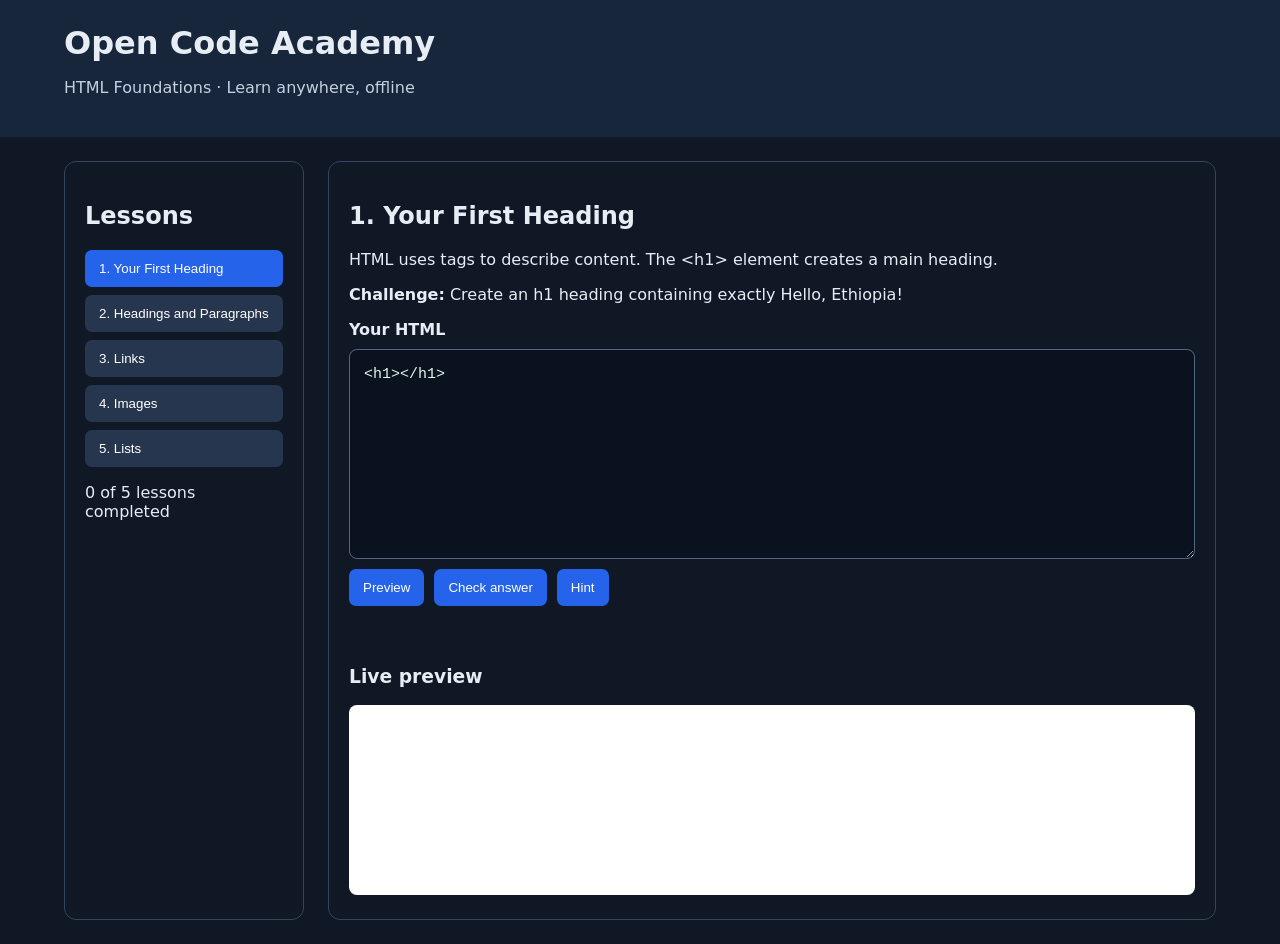
<file: index.html>
<!doctype html>
<html lang="en">
<head>
  <meta charset="utf-8">
  <meta name="viewport" content="width=device-width,initial-scale=1">
  <title>Open Code Academy</title>
  <link rel="stylesheet" href="style.css">
</head>
<body>
  <header>
    <h1>Open Code Academy</h1>
    <p>HTML Foundations · Learn anywhere, offline</p>
  </header>

  <main>
    <aside>
      <h2>Lessons</h2>
      <nav id="lessons"></nav>
      <p id="progress"></p>
    </aside>

    <section>
      <h2 id="title"></h2>
      <p id="explanation"></p>
      <p><strong>Challenge:</strong> <span id="challenge"></span></p>

      <label for="editor">Your HTML</label>
      <textarea id="editor" spellcheck="false"></textarea>

      <div class="actions">
        <button id="run">Preview</button>
        <button id="check">Check answer</button>
        <button id="hint">Hint</button>
      </div>

      <p id="feedback" role="status"></p>

      <h3>Live preview</h3>
      <!-- An empty sandbox attribute blocks scripts, forms, popups and top-level navigation. -->
      <iframe id="preview" title="HTML preview" sandbox=""></iframe>
    </section>
  </main>

  <!-- Classic scripts, not ES modules: Chromium blocks module scripts on file:// pages. -->
  <script src="lessons.js"></script>
  <script src="progress.js"></script>
  <script src="app.js"></script>
</body>
</html>
</file>
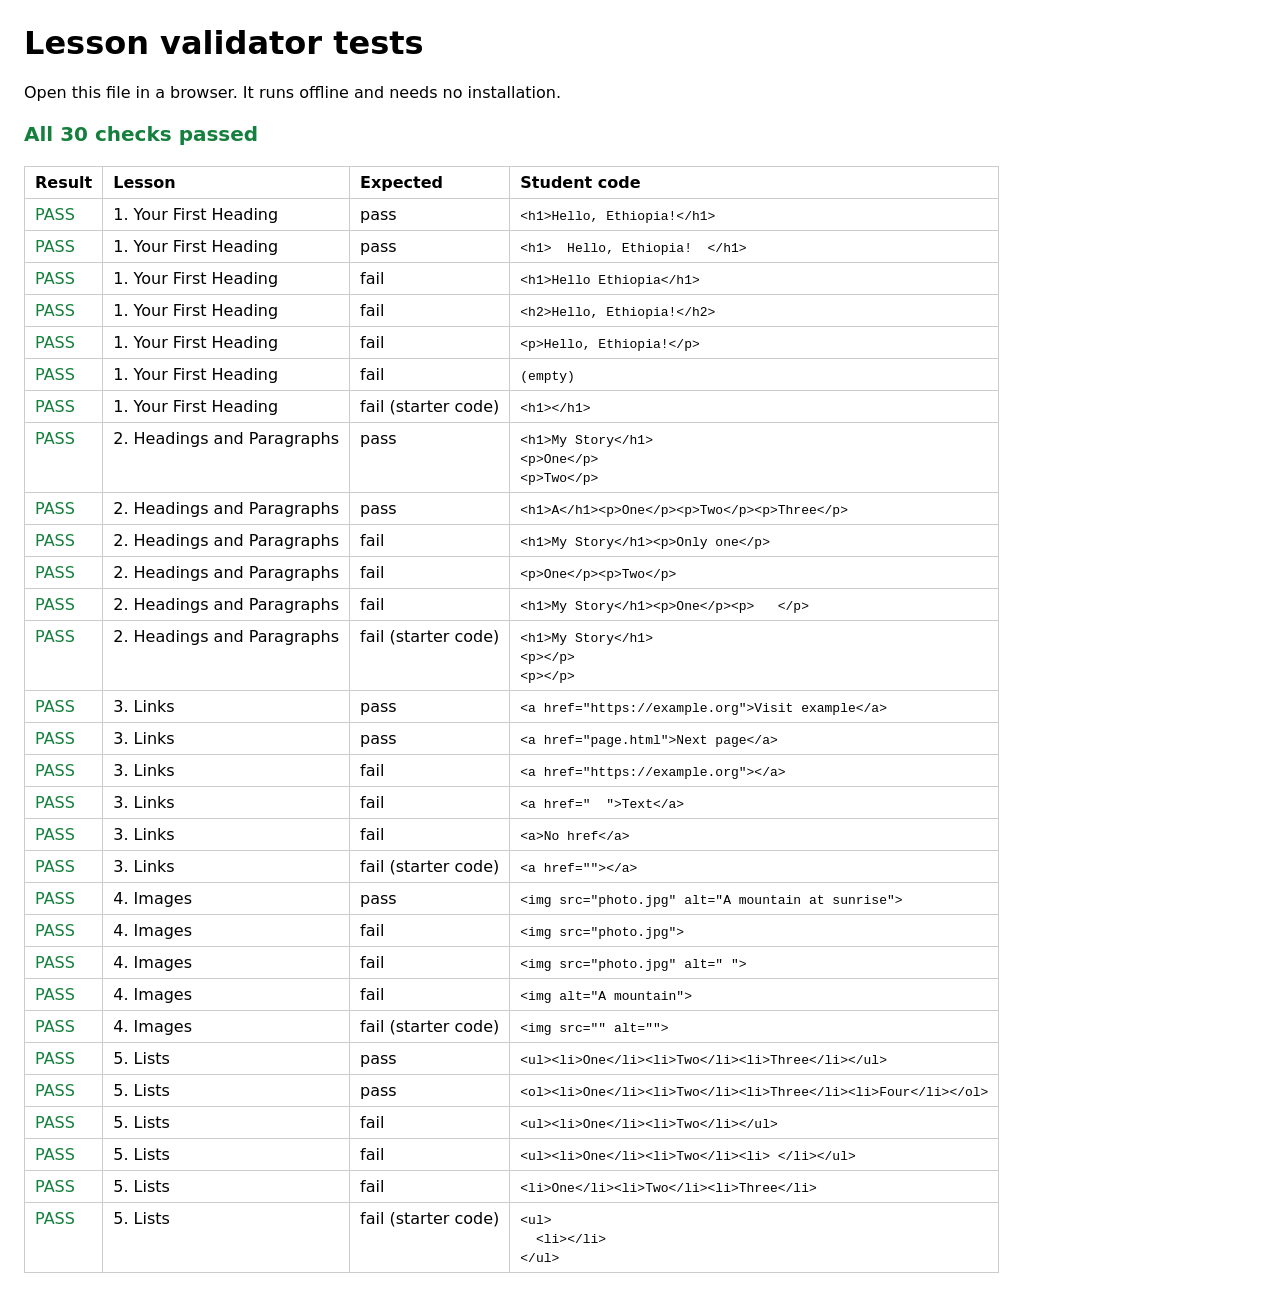
<file: tests/validators.html>
<!doctype html>
<html lang="en">
<head>
  <meta charset="utf-8">
  <meta name="viewport" content="width=device-width,initial-scale=1">
  <title>Validator tests</title>
  <style>
    body { font-family: system-ui, Segoe UI, sans-serif; margin: 24px; }
    #summary { font-size: 1.25rem; font-weight: 700; }
    .pass { color: #15803d; }
    .fail { color: #b91c1c; }
    table { border-collapse: collapse; margin-top: 16px; }
    th, td { border: 1px solid #ccc; padding: 6px 10px; text-align: left; vertical-align: top; }
    code { white-space: pre-wrap; }
  </style>
</head>
<body>
  <h1>Lesson validator tests</h1>
  <p>Open this file in a browser. It runs offline and needs no installation.</p>
  <p id="summary"></p>
  <table>
    <thead><tr><th>Result</th><th>Lesson</th><th>Expected</th><th>Student code</th></tr></thead>
    <tbody id="results"></tbody>
  </table>

  <script src="../lessons.js"></script>
  <script>
    /*
     * Known answers for each lesson, keyed by lesson title so the cases stay
     * attached to the right lesson if lessons are reordered. Each lesson's
     * starter code is also checked automatically: it must not already pass.
     */
    const CASES = {
      '1. Your First Heading': {
        pass: [
          '<h1>Hello, Ethiopia!</h1>',
          '<h1>  Hello, Ethiopia!  </h1>'
        ],
        fail: [
          '<h1>Hello Ethiopia</h1>',
          '<h2>Hello, Ethiopia!</h2>',
          '<p>Hello, Ethiopia!</p>',
          ''
        ]
      },
      '2. Headings and Paragraphs': {
        pass: [
          '<h1>My Story</h1>\n<p>One</p>\n<p>Two</p>',
          '<h1>A</h1><p>One</p><p>Two</p><p>Three</p>'
        ],
        fail: [
          '<h1>My Story</h1><p>Only one</p>',
          '<p>One</p><p>Two</p>',
          '<h1>My Story</h1><p>One</p><p>   </p>'
        ]
      },
      '3. Links': {
        pass: [
          '<a href="https://example.org">Visit example</a>',
          '<a href="page.html">Next page</a>'
        ],
        fail: [
          '<a href="https://example.org"></a>',
          '<a href="  ">Text</a>',
          '<a>No href</a>'
        ]
      },
      '4. Images': {
        pass: [
          '<img src="photo.jpg" alt="A mountain at sunrise">'
        ],
        fail: [
          '<img src="photo.jpg">',
          '<img src="photo.jpg" alt=" ">',
          '<img alt="A mountain">'
        ]
      },
      '5. Lists': {
        pass: [
          '<ul><li>One</li><li>Two</li><li>Three</li></ul>',
          '<ol><li>One</li><li>Two</li><li>Three</li><li>Four</li></ol>'
        ],
        fail: [
          '<ul><li>One</li><li>Two</li></ul>',
          '<ul><li>One</li><li>Two</li><li> </li></ul>',
          '<li>One</li><li>Two</li><li>Three</li>'
        ]
      }
    };

    // Same checking logic as app.js: parse, never execute, and treat a throw as a failure.
    function check(lesson, html) {
      const doc = new DOMParser().parseFromString(html, 'text/html');
      try {
        return !!lesson.test(doc);
      } catch {
        return false;
      }
    }

    const results = [];
    LESSONS.forEach(lesson => {
      const cases = CASES[lesson.title];
      if (!cases) {
        results.push({ ok: false, lesson: lesson.title, expected: 'test cases', html: '(no cases written for this lesson)' });
        return;
      }
      cases.pass.forEach(html => results.push({ ok: check(lesson, html), lesson: lesson.title, expected: 'pass', html }));
      cases.fail.forEach(html => results.push({ ok: !check(lesson, html), lesson: lesson.title, expected: 'fail', html }));
      results.push({ ok: !check(lesson, lesson.starter), lesson: lesson.title, expected: 'fail (starter code)', html: lesson.starter });
    });
    Object.keys(CASES)
      .filter(title => !LESSONS.some(lesson => lesson.title === title))
      .forEach(title => results.push({ ok: false, lesson: title, expected: 'lesson to exist', html: '(cases refer to a missing lesson)' }));

    const tbody = document.getElementById('results');
    results.forEach(r => {
      const row = tbody.insertRow();
      const status = row.insertCell();
      status.textContent = r.ok ? 'PASS' : 'FAIL';
      status.className = r.ok ? 'pass' : 'fail';
      row.insertCell().textContent = r.lesson;
      row.insertCell().textContent = r.expected;
      const code = document.createElement('code');
      code.textContent = r.html === '' ? '(empty)' : r.html;
      row.insertCell().append(code);
    });

    const failed = results.filter(r => !r.ok).length;
    const summary = document.getElementById('summary');
    summary.textContent = failed
      ? `${failed} of ${results.length} checks failed`
      : `All ${results.length} checks passed`;
    summary.className = failed ? 'fail' : 'pass';
    // Machine-readable result for automated runs (e.g. a headless browser).
    document.body.dataset.result = failed ? 'fail' : 'pass';
  </script>
</body>
</html>
</file>
<file: style.css>
/* Open Code Academy: base styles. No external fonts or assets, so the app works offline. */

:root {
  font-family: system-ui, Segoe UI, sans-serif;
  color: #e7edf5;
  background: #101826;
}

* {
  box-sizing: border-box;
}

body {
  margin: 0;
}

/* Page header */

header {
  padding: 24px 5%;
  background: #18263b;
}

header h1 {
  margin: 0;
}

header p {
  color: #c5d0e0;
}

/* Two-column layout: lesson list on the left, lesson on the right */

main {
  display: grid;
  grid-template-columns: 240px 1fr;
  gap: 24px;
  padding: 24px 5%;
}

aside,
section {
  border: 1px solid #33445e;
  border-radius: 12px;
  padding: 20px;
}

/* Lesson list */

nav {
  display: grid;
  gap: 8px;
}

button {
  border: 0;
  border-radius: 7px;
  padding: 11px 14px;
  background: #2563eb;
  color: white;
  cursor: pointer;
}

nav button {
  text-align: left;
  background: #26364e;
}

nav button.active {
  background: #2563eb;
}

/* Editor, actions and preview */

textarea {
  display: block;
  width: 100%;
  height: 210px;
  background: #0a1220;
  color: #e2f6ea;
  border: 1px solid #536782;
  border-radius: 8px;
  padding: 14px;
  font: 15px/1.5 Consolas, monospace;
  margin: 10px 0;
}

.actions {
  display: flex;
  flex-wrap: wrap;
  gap: 10px;
}

iframe {
  background: white;
  width: 100%;
  height: 190px;
  border: 0;
  border-radius: 8px;
}

#feedback {
  min-height: 25px;
  color: #9fe1ad;
}

label {
  font-weight: 700;
}

/* Small screens: stack the lesson list above the lesson */

@media (max-width: 720px) {
  main {
    grid-template-columns: 1fr;
  }
}
</file>
